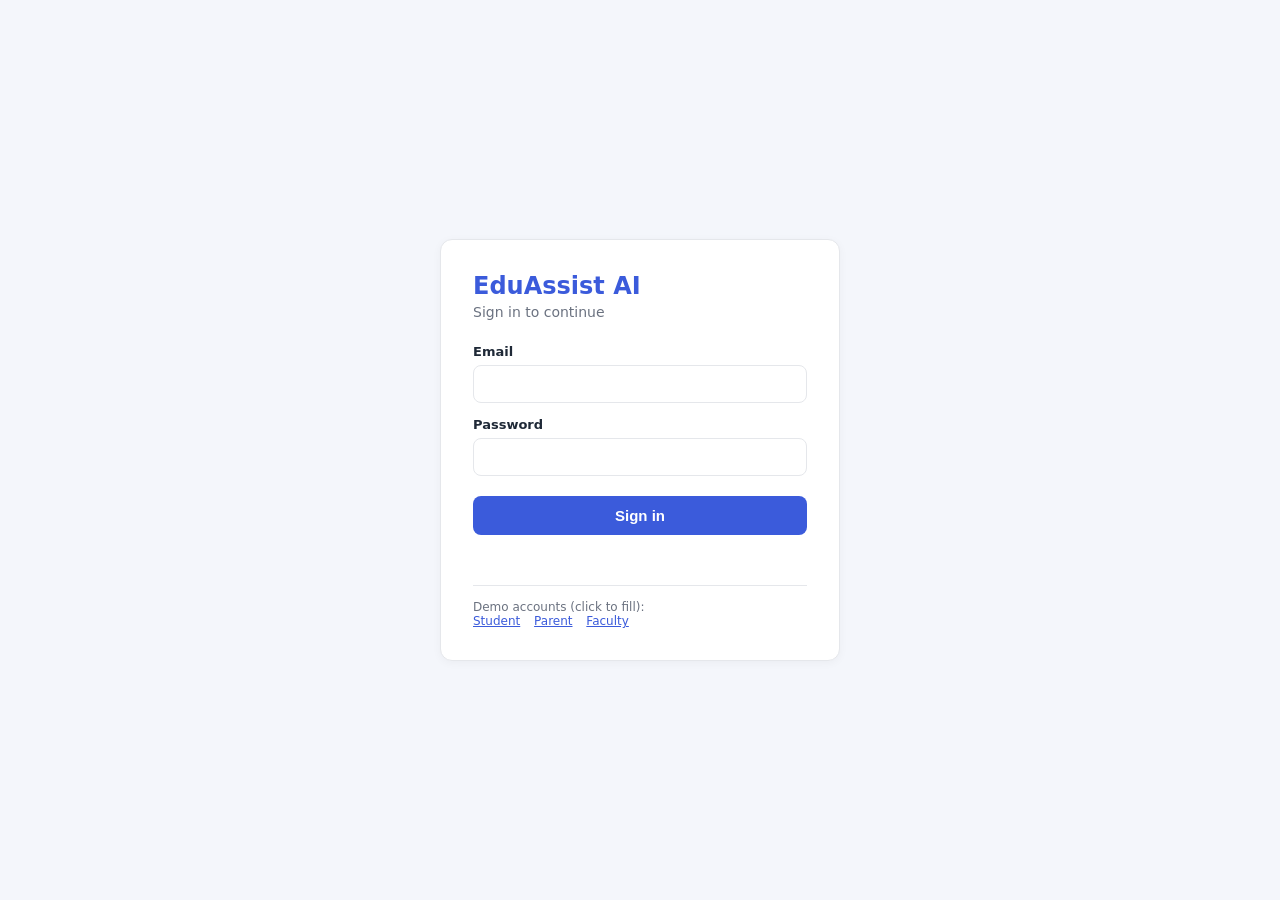
<file: frontend/index.html>
﻿<!DOCTYPE html>
<html lang="en">
<head>
  <meta charset="UTF-8">
  <meta name="viewport" content="width=device-width, initial-scale=1">
  <title>EduAssist AI - Login</title>
  <link rel="icon" href="data:,">
  <link rel="stylesheet" href="css/style.css">
</head>
<body>
  <div class="login-wrap">
    <form class="card" id="loginForm">
      <h1>EduAssist AI</h1>
      <p class="sub">Sign in to continue</p>

      <label for="email">Email</label>
      <input id="email" type="email" required autocomplete="username">

      <label for="password">Password</label>
      <input id="password" type="password" required autocomplete="current-password">

      <button type="submit" id="submitBtn">Sign in</button>
      <div class="error" id="error"></div>

      <div class="demo">
        Demo accounts (click to fill):<br>
        <button type="button" class="link" data-e="student1@eduassist.com" data-p="student123">Student</button>
        <button type="button" class="link" data-e="parent1@eduassist.com" data-p="parent123">Parent</button>
        <button type="button" class="link" data-e="faculty1@eduassist.com" data-p="faculty123">Faculty</button>
      </div>
    </form>
  </div>

  <script src="js/api.js"></script>
  <script src="js/auth.js"></script>
</body>
</html>
</file>
<file: frontend/css/style.css>
:root {
  --primary: #3b5bdb;
  --primary-dark: #2f4ac0;
  --bg: #f4f6fb;
  --card: #fff;
  --text: #1f2937;
  --muted: #6b7280;
  --danger: #dc2626;
  --warn: #d97706;
  --ok: #16a34a;
  --info: #2563eb;
  --border: #e5e7eb;
}
* { box-sizing: border-box; }
body {
  margin: 0;
  font-family: "Segoe UI", system-ui, sans-serif;
  background: var(--bg);
  color: var(--text);
}
h2, h3 { margin: 0 0 12px; }
h3 { font-size: 16px; }
.muted { color: var(--muted); font-size: 13px; }

/* ---------- Login ---------- */
.login-wrap { min-height: 100vh; display: flex; align-items: center; justify-content: center; padding: 16px; }
.card {
  background: var(--card);
  border: 1px solid var(--border);
  border-radius: 12px;
  padding: 24px;
  box-shadow: 0 2px 10px rgba(0, 0, 0, 0.04);
}
.login-wrap .card { width: 100%; max-width: 400px; padding: 32px; }
.card h1 { margin: 0 0 4px; font-size: 24px; color: var(--primary); }
.card p.sub { margin: 0 0 24px; color: var(--muted); font-size: 14px; }
label { display: block; font-size: 13px; font-weight: 600; margin: 14px 0 6px; }
input, select {
  width: 100%;
  padding: 10px 12px;
  border: 1px solid var(--border);
  border-radius: 8px;
  font-size: 14px;
  background: #fff;
}
input:focus, select:focus { outline: 2px solid var(--primary); border-color: transparent; }
button {
  padding: 9px 16px;
  background: var(--primary);
  color: #fff;
  border: 0;
  border-radius: 8px;
  font-size: 14px;
  font-weight: 600;
  cursor: pointer;
}
button:hover { background: var(--primary-dark); }
button:disabled { opacity: 0.6; cursor: wait; }
#loginForm button[type="submit"] { width: 100%; margin-top: 20px; padding: 11px; font-size: 15px; }
.error { color: var(--danger); font-size: 13px; margin-top: 12px; min-height: 18px; }
.demo { margin-top: 20px; font-size: 12px; color: var(--muted); border-top: 1px solid var(--border); padding-top: 14px; }
.demo button.link { all: unset; color: var(--primary); cursor: pointer; text-decoration: underline; margin-right: 10px; }

/* ---------- App shell ---------- */
.topbar {
  background: var(--primary);
  color: #fff;
  padding: 0 24px;
  display: flex;
  justify-content: space-between;
  align-items: center;
  flex-wrap: wrap;
  gap: 8px;
}
.topbar .brand { font-weight: 700; font-size: 18px; padding: 14px 0; }
.topbar nav { display: flex; gap: 4px; flex: 1; margin-left: 24px; }
.topbar nav a {
  color: #dbe4ff; text-decoration: none; padding: 16px 14px; font-size: 14px;
  border-bottom: 3px solid transparent;
}
.topbar nav a:hover { color: #fff; }
.topbar nav a.active { color: #fff; border-bottom-color: #fff; }
.topbar .user { display: flex; align-items: center; gap: 12px; font-size: 14px; }
.topbar button { background: rgba(255, 255, 255, 0.18); padding: 6px 12px; font-size: 13px; }
.topbar button:hover { background: rgba(255, 255, 255, 0.3); }
.content { max-width: 1100px; margin: 24px auto; padding: 0 16px 80px; }
.page-head { display: flex; justify-content: space-between; align-items: center; flex-wrap: wrap; gap: 12px; margin-bottom: 16px; }
.page-head h2 { margin: 0; }

.grid { display: grid; gap: 16px; margin-bottom: 16px; }
.grid.stats { grid-template-columns: repeat(auto-fit, minmax(160px, 1fr)); }
.grid.two { grid-template-columns: repeat(auto-fit, minmax(340px, 1fr)); }
.stat { padding: 16px 18px; }
.stat .label { font-size: 12px; color: var(--muted); text-transform: uppercase; letter-spacing: 0.04em; }
.stat .value { font-size: 28px; font-weight: 700; margin-top: 4px; }
.stat .sub { font-size: 12px; color: var(--muted); margin-top: 2px; }

.badge { display: inline-block; white-space: nowrap; padding: 2px 10px; border-radius: 999px; font-size: 12px; font-weight: 600; color: #fff; }
.badge.high, .badge.critical { background: var(--danger); }
.badge.medium, .badge.warning { background: var(--warn); }
.badge.low, .badge.excellent, .badge.good { background: var(--ok); }
.badge.info, .badge.average { background: var(--info); }
.badge.needs { background: var(--danger); }
.text-high { color: var(--danger); } .text-medium { color: var(--warn); } .text-low { color: var(--ok); }

.bar-row { margin-bottom: 12px; }
.bar-row .top { display: flex; justify-content: space-between; font-size: 13px; margin-bottom: 4px; }
.bar { background: var(--border); border-radius: 999px; height: 8px; overflow: hidden; }
.bar > span { display: block; height: 100%; background: var(--primary); border-radius: 999px; }
.bar.ok > span { background: var(--ok); } .bar.warn > span { background: var(--warn); } .bar.bad > span { background: var(--danger); }

table { width: 100%; border-collapse: collapse; font-size: 14px; }
th, td { text-align: left; padding: 9px 10px; border-bottom: 1px solid var(--border); }
th { font-size: 12px; text-transform: uppercase; letter-spacing: 0.04em; color: var(--muted); position: sticky; top: 0; background: var(--card); }
tbody tr.clickable { cursor: pointer; }
tbody tr.clickable:hover { background: #f1f4ff; }
.table-wrap { overflow: auto; max-height: 460px; }
.table-wrap.short { max-height: 300px; }
.toolbar { display: flex; gap: 10px; flex-wrap: wrap; margin-bottom: 12px; }
.toolbar input, .toolbar select { width: auto; min-width: 160px; }

.chart-box { position: relative; height: 260px; }
ul.plain { list-style: none; padding: 0; margin: 0; }
ul.plain li { padding: 8px 0; border-bottom: 1px solid var(--border); font-size: 14px; display: flex; gap: 10px; align-items: flex-start; }
ul.plain li:last-child { border-bottom: 0; }
ul.plain li .grow { flex: 1; }
button.small { padding: 4px 10px; font-size: 12px; background: #fff; color: var(--primary); border: 1px solid var(--primary); }
button.small:hover { background: var(--primary); color: #fff; }
.empty { color: var(--muted); font-size: 14px; padding: 8px 0; }

/* ---------- Modal ---------- */
.modal-bg { position: fixed; inset: 0; background: rgba(0, 0, 0, 0.4); display: none; align-items: flex-start; justify-content: center; padding: 40px 16px; overflow: auto; z-index: 50; }
.modal-bg.open { display: flex; }
.modal { background: var(--card); border-radius: 12px; padding: 24px; width: 100%; max-width: 760px; position: relative; }
.modal .close { position: absolute; top: 12px; right: 12px; background: transparent; color: var(--muted); font-size: 20px; padding: 2px 8px; }

/* ---------- Bus map ---------- */
#map { height: 440px; border-radius: 12px; border: 1px solid var(--border); }
.bus-marker { font-size: 28px; line-height: 1; filter: drop-shadow(0 1px 2px rgba(0, 0, 0, 0.4)); }

/* ---------- Chatbot widget ---------- */
#chatFab { position: fixed; right: 20px; bottom: 20px; width: 56px; height: 56px; border-radius: 50%; font-size: 24px; padding: 0; box-shadow: 0 4px 14px rgba(0, 0, 0, 0.25); z-index: 40; }
#chatPanel { position: fixed; right: 20px; bottom: 88px; width: 360px; max-width: calc(100vw - 32px); height: 480px; max-height: calc(100vh - 110px); background: var(--card); border: 1px solid var(--border); border-radius: 14px; box-shadow: 0 8px 30px rgba(0, 0, 0, 0.2); display: none; flex-direction: column; z-index: 40; overflow: hidden; }
#chatPanel.open { display: flex; }
#chatPanel header { background: var(--primary); color: #fff; padding: 12px 16px; font-weight: 600; }
#chatMsgs { flex: 1; overflow-y: auto; padding: 12px; display: flex; flex-direction: column; gap: 8px; background: #f8f9fd; }
.msg { max-width: 88%; padding: 8px 12px; border-radius: 12px; font-size: 14px; white-space: pre-wrap; word-wrap: break-word; }
.msg.bot { background: #fff; border: 1px solid var(--border); align-self: flex-start; }
.msg.user { background: var(--primary); color: #fff; align-self: flex-end; }
#chatChips { display: flex; gap: 6px; flex-wrap: wrap; padding: 8px 12px 0; }
#chatChips button { background: #eef1ff; color: var(--primary); font-size: 12px; font-weight: 500; padding: 4px 10px; border-radius: 999px; }
#chatChips button:hover { background: #dfe5ff; }
#chatForm { display: flex; gap: 8px; padding: 10px 12px; }
#chatForm input { flex: 1; }
</file>
